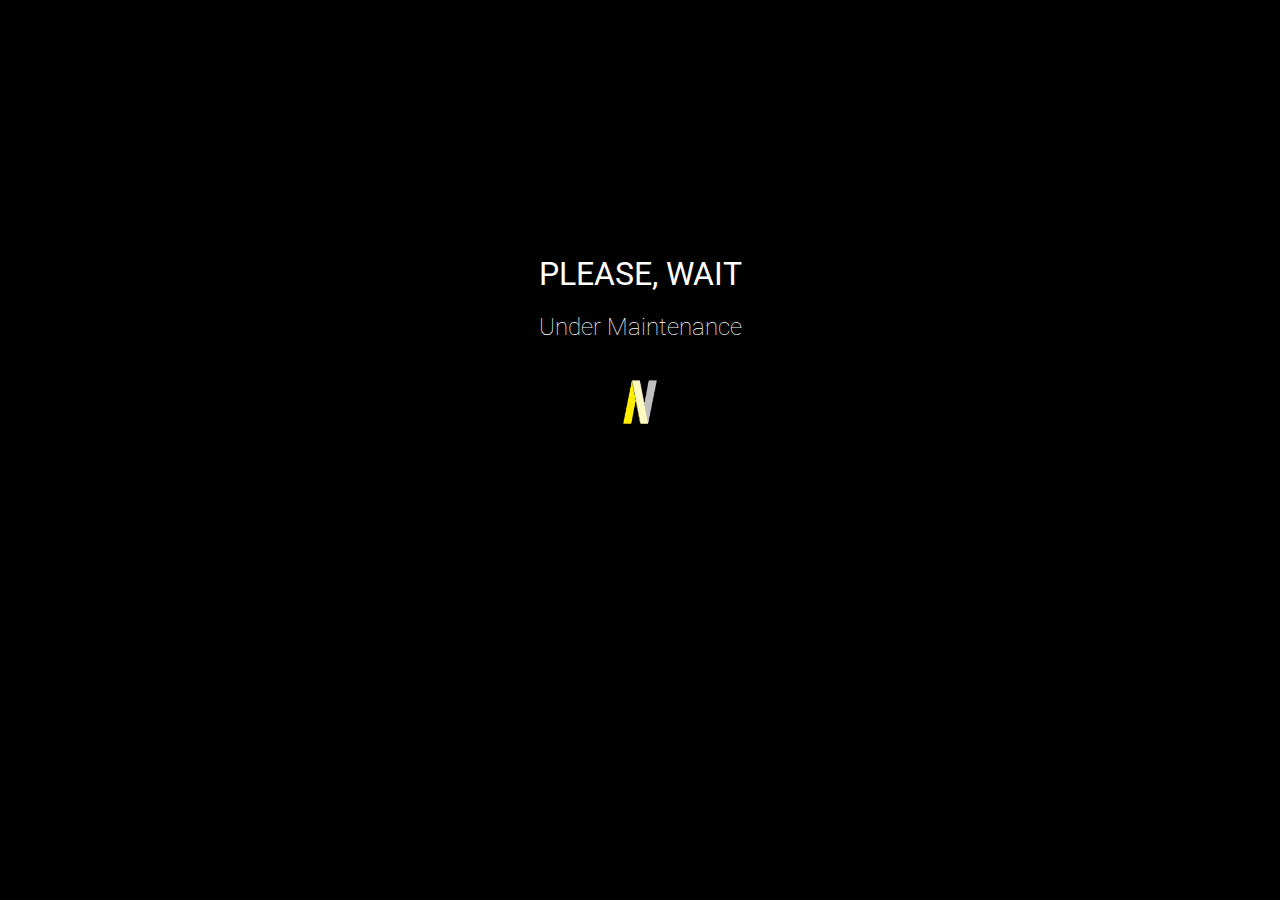
<file: index.html>
<!DOCTYPE html>
<html lang="en">
<head>
    <meta charset="UTF-8">
    <meta name="viewport" content="width=device-width, initial-scale=1.0">
    <link rel="icon" type="image/png" href="img/Logo_AA_2020_P2.png">
    <link href="https://fonts.googleapis.com/css2?family=Roboto:wght@100;300;400;500&display=swap" rel="stylesheet">
    <link rel="stylesheet" href="css/normalize.css">
    <link rel="stylesheet" href="css/style.css">
    <title>WAIT</title>
</head>
<body>
    <h1>PLEASE, WAIT</h1>
    <h2>Under Maintenance</h2>
    <img src="img/Logo_AA_2020.png" alt="" class="pro">
</body>
</html>
</file>
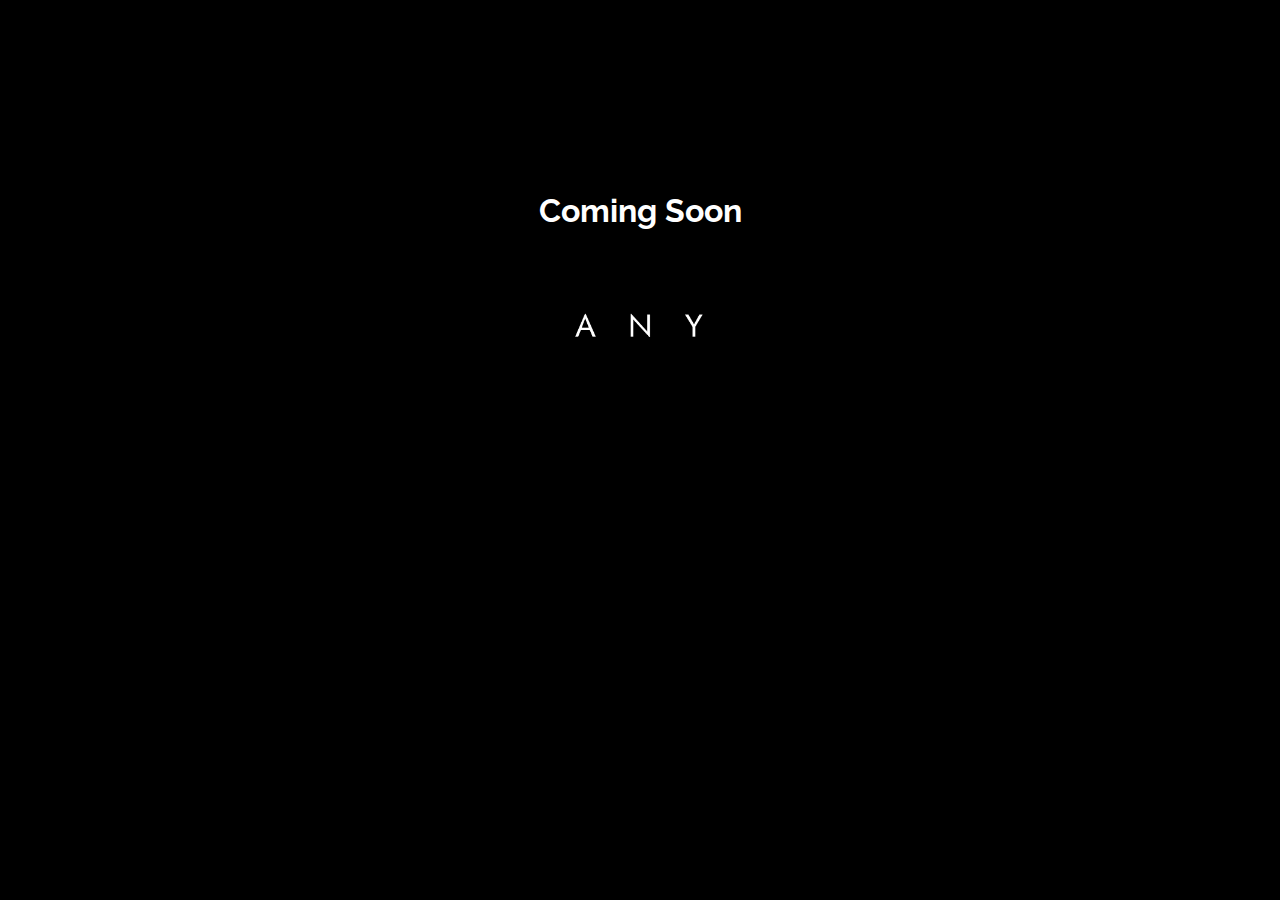
<file: ANY/index.html>
<!DOCTYPE html>
<html lang="en">
<head>
    <meta charset="UTF-8">
    <meta name="viewport" content="width=device-width, initial-scale=1.0">
    <meta http-equiv="X-UA-Compatible" content="ie=edge">
    <link href="https://fonts.googleapis.com/css?family=Raleway:100&display=swap" rel="stylesheet">
    <link rel="stylesheet" href="css/style.css">
    <title>ANY</title>
</head>
<body>
    <h1>Coming Soon</h1>
    <img src="img/Logo_ANY.png" alt="" width="300px">
</body>
</html>
</file>
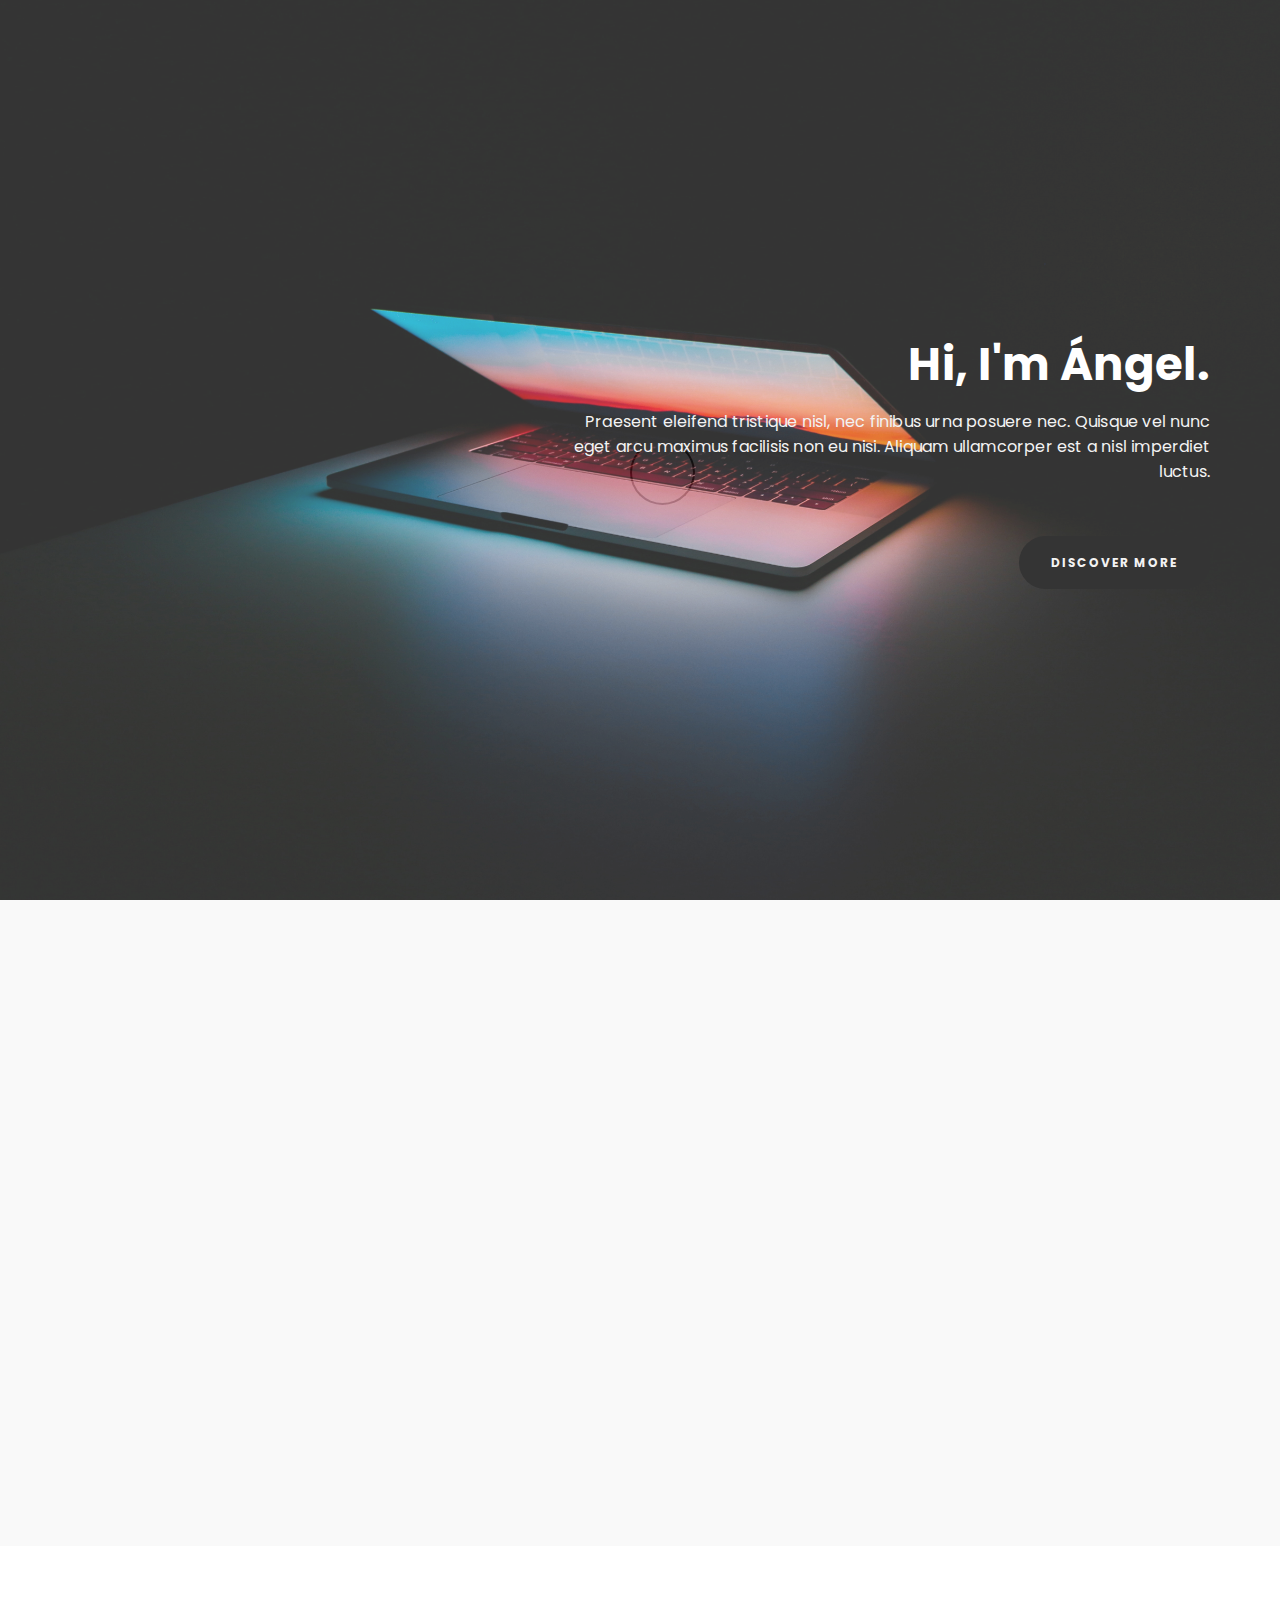
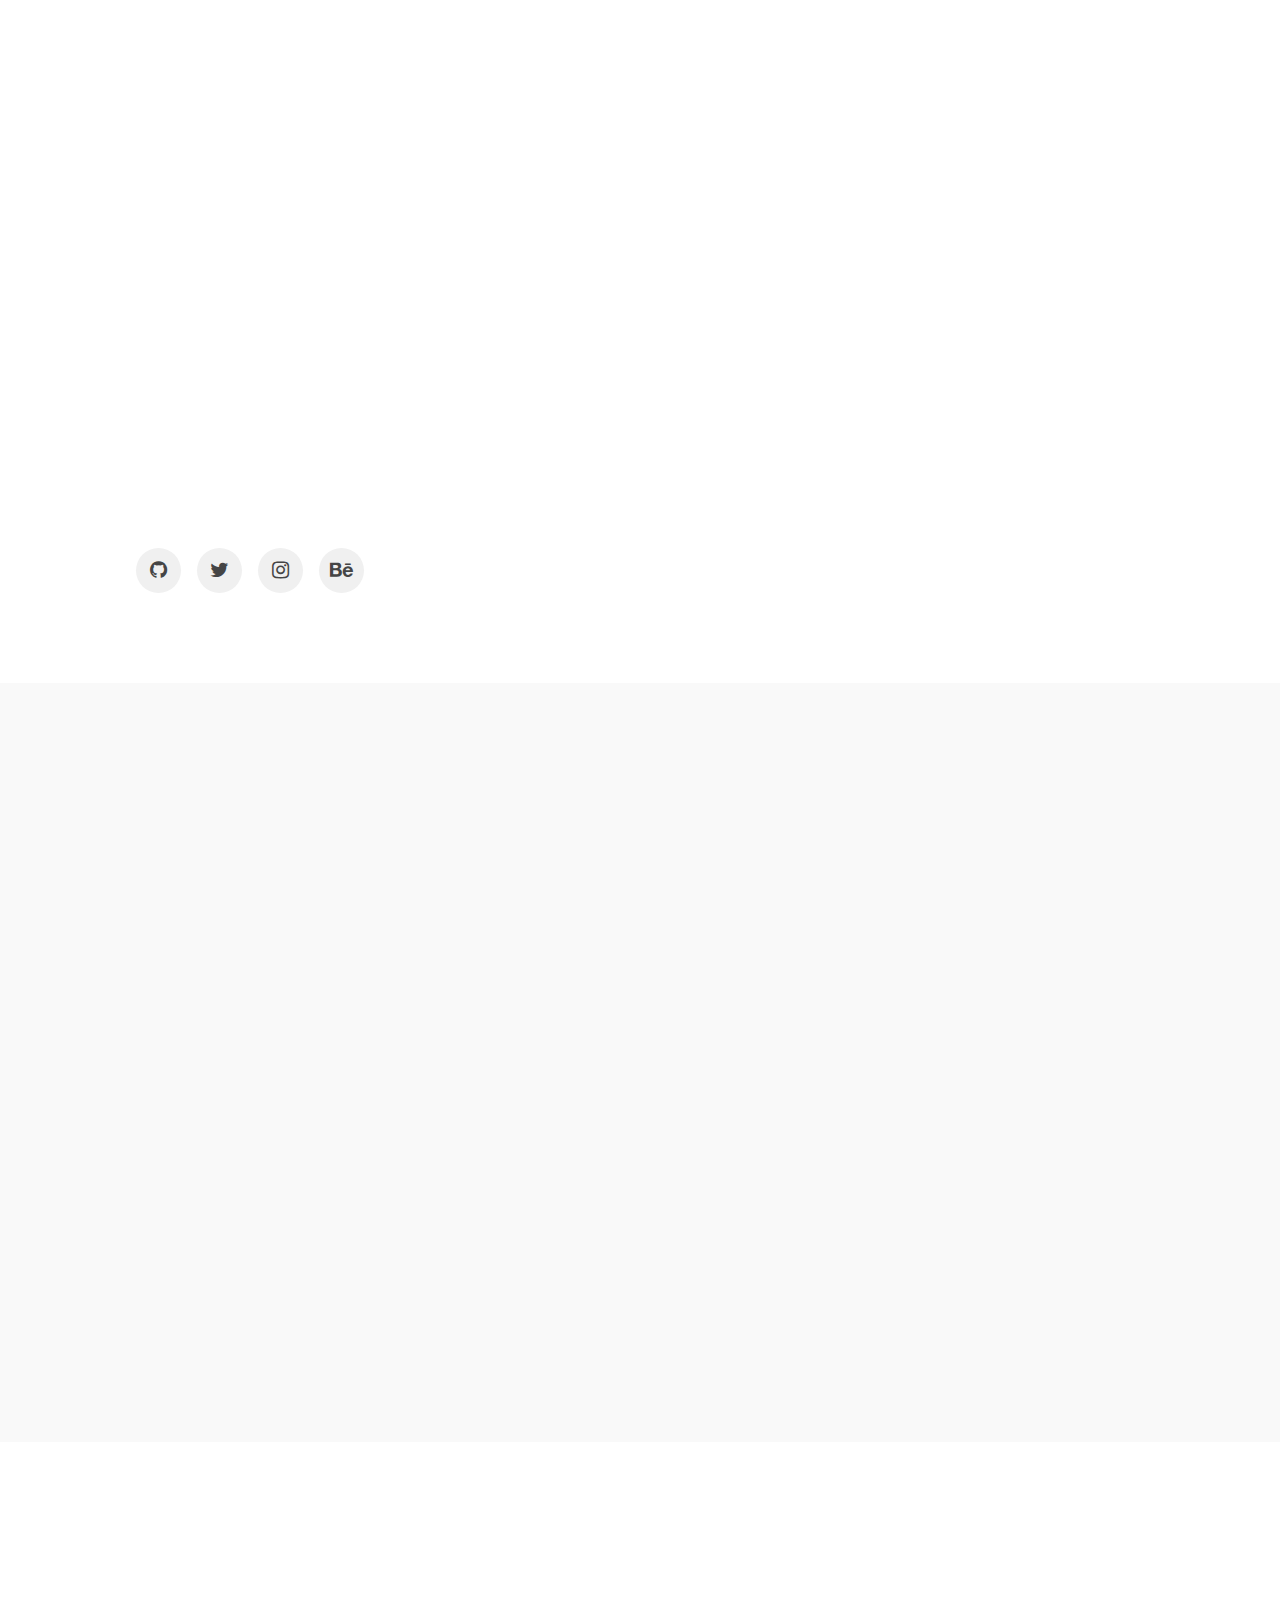
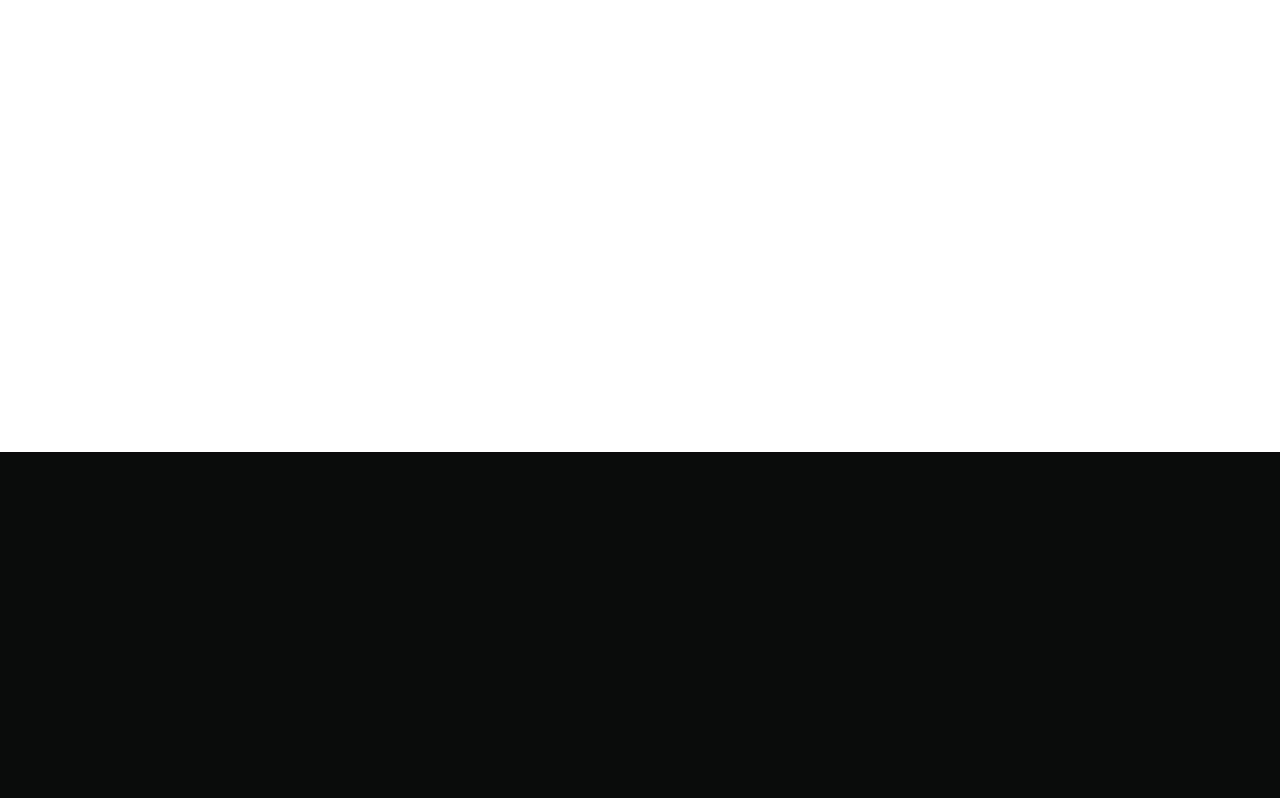
<file: backup/index.html>
<!DOCTYPE html>
<html lang="en">
<head>

<meta charset="UTF-8">
<meta http-equiv="X-UA-Compatible" content="IE=Edge">
<meta name="description" content="">
<meta name="keywords" content="">
<meta name="author" content="Angel Aguilar">
<meta name="viewport" content="width=device-width, initial-scale=1, maximum-scale=1">
<link rel="icon" type="image/png" href="images/Logo_AA.png">
<title>Angel Aguilar</title>
<link rel="stylesheet" href="css/bootstrap.min.css">
<link rel="stylesheet" href="css/animate.css">
<link rel="stylesheet" href="css/magnific-popup.css">
<link rel="stylesheet" href="css/font-awesome.min.css">
<link rel="stylesheet" href="css/tooplate-style.css">
</head>
<body>
<div class="preloader">
     <div class="spinner">
          <span class="spinner-rotate"></span>
     </div>
</div>


<!-- HOME SECTION -->
<section id="home" class="parallax-section">
     <div class="container">
          <div class="row">

               <div class="col-md-offset-5 col-md-7 col-sm-12">
                    <div class="home-thumb">
                         <h1 class="wow fadeInUp" data-wow-delay="0.4s">Hi, I'm Ángel.</h1>
                         <p class="wow fadeInUp white-color" data-wow-delay="0.6s">Praesent eleifend tristique nisl, nec finibus urna posuere nec. Quisque vel nunc eget arcu maximus facilisis non eu nisi. Aliquam ullamcorper est a nisl imperdiet luctus.</p>
                         <a href="#service" class="wow fadeInUp smoothScroll btn btn-default section-btn" data-wow-delay="1s">discover more</a>
                    </div>
               </div>

          </div>
     </div>
</section>


<!-- SERVICE SECTION -->
<section id="service" class="parallax-section">
     <div class="container">
          <div class="row">

               <div class="wow fadeInUp section-title" data-wow-delay="0.2s">
                    <!-- SECTION TITLE -->
                    <h2>que ando haciendo raza...</h2>
                    <p>Lorem ipsum dolor sit amet, consectetur venenatis tincidunt.</p>
               </div>

               <div class="col-md-3 col-sm-6 wow fadeInUp" data-wow-delay="0.4s">
                    <div class="service-thumb">
                         <i class="fa fa-smile-o"></i>
                         <h4>Diseño</h4>
                         <p>Lorem ipsum dolor sit amet, consectetur adipiscing morbi venenatis.</p>
                    </div>
               </div>

               <div class="col-md-3 col-sm-6 wow fadeInUp" data-wow-delay="0.4s">
                    <div class="service-thumb">
                         <i class="fa fa-code"></i>
                         <h4>Coding</h4>
                         <p>Duis sed arcu sed nunc maximus tempor. Maecenas et enim laoreet, pharetra risus vel.</p>
                    </div>
               </div>

               <div class="col-md-3 col-sm-6 wow fadeInUp" data-wow-delay="0.6s">
                    <div class="service-thumb">
                         <i class="fa fa-lightbulb-o"></i>
                         <h4>UI/UX design</h4>
                         <p>Sed tristique, nunc sit amet pellentesque pharetra, sapien urna.</p>
                    </div>
               </div>

               <div class="col-md-3 col-sm-6 wow fadeInUp" data-wow-delay="0.8s">
                    <div class="service-thumb">
                         <i class="fa fa-clone"></i>
                         <h4>Editor</h4>
                         <p>Cras ut urna quis nisi luctus molestie tincidunt sed ipsum. Donec gravida laoreet erat.</p>
                    </div>
               </div>
               
          </div>
     </div>
</section>


<!-- ABOUT SECTION -->
<section id="about" class="parallax-section">
     <div class="container">
          <div class="row">
               
               <div class="col-md-4 col-sm-8">
                    <div class="about-image-thumb">
                         <img src="images/profile-image.jpeg" class="wow fadeInUp img-responsive" data-wow-delay="0.2s" alt="about image">
                         <ul class="social-icon">
                              <li><a href="https://github.com/AngelAguilar16" class="fa fa-github"></a></li>
                              <li><a href="https://twitter.com/devangelaguilar" class="fa fa-twitter"></a></li>
                              <li><a href="https://www.instagram.com/iorimike_13/" class="fa fa-instagram"></a></li>
                              <li><a href="https://www.behance.net/angelaguilar" class="fa fa-behance"></a></li>
                         </ul>
                    </div>
               </div>

               <div class="col-md-8 col-sm-12">
                    <div class="about-thumb">
                         <!-- SECTION TITLE -->
                         <div class="wow fadeInUp section-title" data-wow-delay="0.6s">
                              <h2>a little more about me</h2>
                              <p>Developer, Graphic Designer & UX/UI Designer</p>
                         </div>
                         <div class="wow fadeInUp" data-wow-delay="0.8s">
                              <p>Praesent eleifend tristique nisl, nec finibus urna posuere nec. Quisque vel nunc eget arcu maximus facilisis non eu nisi. Aliquam ullamcorper est a nisl imperdiet luctus.</p>
                              <p>Sed sed convallis odio. Nulla scelerisque libero efficitur diam fermentum, quis tincidunt urna placerat. Maecenas sed tortor sed nisi semper ultricies. Nulla ornare metus in massa mollis scelerisque.</p>
                         </div>
                    </div>
               </div>

          </div>
     </div>
</section>


<!-- WORK SECTION -->
<section id="work" class="parallax-section">
     <div class="container">
          <div class="row">

               <div class="col-md-12 col-sm-12">
                    <!-- SECTION TITLE -->
                    <div class="wow fadeInUp section-title" data-wow-delay="0.2s">
                         <h2>Seleted Projects</h2>
                         <p>Lorem ipsum dolor sit amet, consectetur venenatis tincidunt.</p>
                    </div>
               </div>

               <div class="wow fadeInUp col-md-4 col-sm-6" data-wow-delay="0.4s">
                    <!-- WORK THUMB -->
                    <div class="work-thumb">
                         <a href="https://github.com/AngelAguilar16/A-Healthy-Adventure">
                              <div class="work-thumb-overlay">
                                   <h4 class="white-color">A Healthy Adventure</h4>
                                   <h2>by Milledo Dogio</h2>
                              </div>
                              <img src="images/work-image1.png" class="img-responsive" alt="Work 1">
                         </a>
                    </div>
               </div>

               <div class="wow fadeInUp col-md-4 col-sm-6" data-wow-delay="0.4s">
                    <!-- WORK THUMB -->
                    <div class="work-thumb">
                         <a href="https://github.com/AngelAguilar16/Smart-Weather-System">
                              <div class="work-thumb-overlay">
                                   <h4 class="white-color">Smart Weather System</h4>
                                   <h2>by Coco Tech</h2>
                              </div>
                              <img src="images/work-image2.png" class="img-responsive" alt="Work 2">
                         </a>
                    </div>
               </div>

               <div class="wow fadeInUp col-md-4 col-sm-6" data-wow-delay="0.4s">
                    <!-- WORK THUMB -->
                    <div class="work-thumb">
                         <a href="#">
                              <div class="work-thumb-overlay">
                                   <h4 class="white-color">Coming Soon</h4>
                                   <h2>by Angel Aguilar Productions</h2>
                              </div>
                              <img src="images/Coming.png" class="img-responsive" alt="Work 3">
                         </a>
                    </div>
               </div>

          </div>
     </div>
</section>


<!-- CONTACT SECTION -->
<section id="contact" class="parallax-section">
     <div class="container">
          <div class="row">

               <div class="col-md-12 col-sm-12">
                    <!-- SECTION TITLE -->
                    <div class="wow fadeInUp section-title" data-wow-delay="0.2s">
                         <h2>Get in touch</h2>
                         <p>Lorem ipsum dolor sit amet, consectetur venenatis tincidunt.</p>
                    </div>
               </div>

               <div class="col-md-7 col-sm-10">
                    <!-- CONTACT FORM HERE -->
                    <div class="wow fadeInUp" data-wow-delay="0.4s">
                        <form id="contact-form" action="#" method="get">
                              <div class="col-md-6 col-sm-6">
                                   <input type="text" class="form-control" name="name" placeholder="Name" required="">
                              </div>
                              <div class="col-md-6 col-sm-6">
                                   <input type="email" class="form-control" name="email" placeholder="Email" required="">
                              </div>
                              <div class="col-md-12 col-sm-12">
                                   <textarea class="form-control" rows="5" name="message" placeholder="Message" required=""></textarea>
                              </div>
                              <div class="col-md-offset-8 col-md-4 col-sm-offset-6 col-sm-6">
                                   <button id="submit" type="submit" class="form-control" name="submit">Send Message</button>
                              </div>
                        </form>
                    </div>
               </div>

               <div class="col-md-5 col-sm-8">
                    <!-- CONTACT INFO -->
                    <div class="wow fadeInUp contact-info" data-wow-delay="0.4s">
                         <div class="section-title">
                              <h2>Contact Info</h2>
                              <p>Lorem ipsum dolor sit consectetur adipiscing morbi venenatis et tortor consectetur adipisicing lacinia tortor morbi ultricies.</p>
                         </div>
                         
                         <p><i class="fa fa-map-marker"></i> Manzanillo, Colima, México</p>
                         <p><i class="fa fa-comment"></i> <a href="mailto:devangelaguilar@gmail.com">devangelaguilar@gmail.com</a></p>
                    </div>
               </div>

          </div>
     </div>
</section>


<!-- FOOTER SECTION -->
<footer>
    <div class="container">
        <div class="row">

               <div class="wow fadeInUp col-md-12 col-sm-12" data-wow-delay="0.8s">
                    <p class="white-color">Copyright &copy; 2019 Ángel Aguilar</p>
                    <div class="wow fadeInUp" data-wow-delay="1s">
                         <ul class="social-icon">
                              <li><a href="https://twitter.com/devangelaguilar" class="fa fa-twitter"></a></li>
                              <li><a href="https://www.instagram.com/iorimike_13/" class="fa fa-instagram"></a></li>
                              <li><a href="https://www.behance.net/angelaguilar" class="fa fa-behance"></a></li>
                              <li><a href="https://github.com/AngelAguilar16" class="fa fa-github"></a></li>
                         </ul>
                    </div>
          </div>
     </div>
</footer>

<!-- SCRIPTS -->
<script src="js/jquery.js"></script>
<script src="js/bootstrap.min.js"></script>
<script src="js/jquery.parallax.js"></script>
<script src="js/smoothscroll.js"></script>
<script src="js/jquery.magnific-popup.min.js"></script>
<script src="js/magnific-popup-options.js"></script>
<script src="js/wow.min.js"></script>
<script src="js/custom.js"></script>

</body>
</html>
</file>
<file: css/style.css>
body{
    font-family: 'Roboto', sans-serif;
    font-weight: 100;
    text-align: center;
    /*background: #35459E;*/
    background: black;
    color: white;
}

h1{
    margin-top: 20%;
    font-weight: 400;
}

h2{
    font-weight: 100;
}

nav{
    margin-top: 2%;
}

#basicBio{
    margin-top: 50px;
}

#io{
    margin-top: 10px; 
    width: 150px;
    height: 150px;
    border-radius: 100px;
}

p{
    font-size: 14px;
}

.ml12 {
    font-weight: 200;
    font-size: 1.8em;
    text-transform: uppercase;
    letter-spacing: 0.5em;
}
  
.ml12 .letter {
    display: inline-block;
    line-height: 1em;
}

.lan{
    margin: 10px;
    width: 20px;
}

.pro{
    width: 70px;
    margin: 5px;
}

#any{
    width: 100px;
}

#logo{
     
    width: 90px;
}

#logoGithub{
    width: 40px;
    transition: 0.6s;
}

#logoGithub:hover{
    transition: 0.6s;
    transform: scale(1.2);
}


span{
    font-size: 12px;
}
</file>
<file: ANY/css/style.css>
body{
    text-align: center;
    margin: 0 auto;
    background: black;
    color: white;
    font-family: 'Raleway', sans-serif;
}

h1{
    margin-top: 15%;
}
</file>
<file: backup/css/tooplate-style.css>
@import url('https://fonts.googleapis.com/css?family=Poppins:300,400');

body {
    background: #ffffff;
    font-family: 'Poppins', sans-serif;
    font-style: normal;
    font-weight: normal;
    overflow-x: hidden;
}

html, body {
  width: 100%;
  height: 100%;
}



/*---------------------------------------
  Typorgraphy              
-----------------------------------------*/

h1,h2,h3,h4,h5,h6 {
  font-style: normal;
  font-weight: bold;
  letter-spacing: 0px;
}

h1 {
  color: #ffffff;
  font-size: 45px;
  line-height: normal;
}

h2 {
  color: #2b2b2b;
  font-size: 35px;
  line-height: 52px;
  margin-top: 0px;
}

h3 {
  color: #282828;
  font-size: 16px;
  line-height: 32px;
  letter-spacing: 6px;
  text-transform: uppercase;
}

h4 {
  color: #353535;
  font-size: 20px;
}

p {
  color: #878787;
  font-size: 16px;
  font-weight: normal;
  line-height: 25px;
  letter-spacing: 0.2px;
}

.bg-grey {
  background: #2b2b2b !important;
}

.white-color {
  color: #f0f0f0;
}



/*---------------------------------------
  Buttons               
-----------------------------------------*/

.section-btn {
  background: #000000;
  border: none;
  border-radius: 50px;
  color: #f0f0f0;
  font-size: 12px;
  font-weight: bold;
  letter-spacing: 1.5px;
  padding: 18px 32px;
  margin-top: 42px;
  text-transform: uppercase;
  -webkit-transition: all ease-in-out 0.4s;
  transition: all ease-in-out 0.4s;
}

.section-btn:focus,
.section-btn:hover {
  background: #ffffff;
  color: #000000;
}



/*---------------------------------------
  General               
-----------------------------------------*/

html{
  -webkit-font-smoothing: antialiased;
}

a {
  color: #757557;
  -webkit-transition: 0.5s;
  transition: 0.5s;
  text-decoration: none !important;
}

a:hover, a:active, a:focus {
  color: #000000;
  outline: none;
}

* {
  -webkit-box-sizing: border-box;
  box-sizing: border-box;
}

*:before,
*:after {
  -webkit-box-sizing: border-box;
  box-sizing: border-box;
}

.parallax-section {
  background-attachment: fixed !important;
  background-size: cover !important;
}

.section-title {
  margin: 0;
  padding-bottom: 32px;
}

#service, #about, #work,
#contact, footer {
  position: relative;
  padding-top: 80px;
  padding-bottom: 80px;
}

#service, #work {
  background: #f9f9f9;
  text-align: center;
}


/*---------------------------------------
  Pre loader section              
-----------------------------------------*/

.preloader {
  position: fixed;
  top: 0;
  left: 0;
  width: 100%;
  height: 100%;
  z-index: 99999;
  display: flex;
  flex-flow: row nowrap;
  justify-content: center;
  align-items: center;
  background: none repeat scroll 0 0 #ffffff;
}

.spinner {
  border: 1px solid transparent;
  border-radius: 5px;
  position: relative;
}

.spinner:before {
  content: '';
  box-sizing: border-box;
  position: absolute;
  top: 50%;
  left: 50%;
  width: 65px;
  height: 65px;
  margin-top: -10px;
  margin-left: -10px;
  border-radius: 50%;
  border: 2px solid #454545;
  border-top-color: #ffffff;
  animation: spinner .9s linear infinite;
}

@-webkit-@keyframes spinner {
  to {transform: rotate(360deg);}
}

@keyframes spinner {
  to {transform: rotate(360deg);}
}



/*---------------------------------------
  Home section              
-----------------------------------------*/

#home {
  background: url('../images/home-bg.jpg') 50% 0 repeat-y fixed;
  background-size: cover;
  background-position: center center;
  display: -webkit-box;
  display: -webkit-flex;
   display: -ms-flexbox;
  display: flex;
  -webkit-box-align: center;
  -webkit-align-items: center;
  -ms-flex-align: center;
   align-items: center;
  height: 100vh;
  position: relative;
  text-align: right;
}



/*---------------------------------------
  Service section              
-----------------------------------------*/

.service-thumb {
  background: #ffffff;
  border-radius: 5px;
  padding: 42px 22px;
  cursor: crosshair;
  position: relative;
  top: 0;
  -webkit-transition: all ease-in-out 0.4s;
  transition: all ease-in-out 0.4s;
}

.service-thumb:hover {
  background: #2b2b2b;
  top: -5px;
}

.service-thumb:hover .fa,
.service-thumb:hover h4 {
  color: #ffffff;
}

.service-thumb h4 {
  padding-bottom: 5px;
}

.service-thumb .fa {
  color: #7682cc;
  font-size: 62px;
  text-align: center;
  margin-top: 32px;
  margin-bottom: 22px;
}

.bg-grey .fa {
  color: #ffffff;
}



/*---------------------------------------
  About section              
-----------------------------------------*/

#about {
  padding-top: 100px;
}

.about-image-thumb img {
  border-radius: 5px;
  margin-bottom: 22px;
}

.about-image-thumb .social-icon li a {
  background: #f0f0f0;
}

.about-thumb {
  padding: 32px 12px;
}

.about-thumb p {
  padding: 2px 0;
}



/*---------------------------------------
  Work section              
-----------------------------------------*/

.work-thumb {
  margin: 22px 0 12px 0;
  padding: 0;
  overflow: hidden;
  position: relative;
  text-align: left;
}

.work-thumb img {
  border-radius: 5px;
}

.work-thumb h2 {
  font-size: 25px;
}

.work-thumb-overlay {
  position: absolute;
  background: #0A0B0B;
  border-radius: 5px;
  cursor: crosshair;
  opacity: 0;
  width: 100%;
  height: 100%;
  padding: 82px 42px;
  -webkit-transition: all ease-in-out 0.4s;
  transition: all ease-in-out 0.4s;
}

.work-thumb:hover .work-thumb-overlay {
  opacity: 1;
}



/*---------------------------------------
  Contact section              
-----------------------------------------*/

.contact-info .fa {
  padding-right: 5px;
}

#contact .form-control {
  border: none;
  border-bottom: 2px solid #f0f0f0;
  border-radius: 0px;
  box-shadow: none;
  font-size: 18px;
  margin-top: 10px;
  margin-bottom: 10px;
  -webkit-transition: all ease-in-out 0.4s;
  transition: all ease-in-out 0.4s;
}

#contact .form-control:focus {
  border-bottom-color: #999999;
}

#contact input {
  height: 55px;
}

#contact button#submit {
  background: #2b2b2b;
  border: none;
  border-radius: 50px;
  color: #ffffff;
  height: 50px;
  margin-top: 24px;
}

#contact button#submit:hover {
  background: #7682cc;
  color: #ffffff;
}



/*---------------------------------------
  Footer section              
-----------------------------------------*/

footer {
  background: #0A0B0B;
  text-align: center;
  padding: 120px 0;
}

footer p {
  padding-bottom: 16px;
}



/*---------------------------------------
  Social icon             
-----------------------------------------*/

.social-icon {
  position: relative;
  padding: 0;
  margin: 0;
  text-align: center;
}

.social-icon li {
  display: inline-block;
  list-style: none;
}

.social-icon li a {
  background: #ffffff;
  border-radius: 100%;
  color: #454545;
  cursor: pointer;
  font-size: 20px;
  text-decoration: none;
  transition: all 0.4s ease-in-out;
  width: 45px;
  height: 45px;
  line-height: 45px;
  text-align: center;
  vertical-align: middle;
  position: relative;
  top: 0;
  margin: 0px 6px 10px 6px;
}

.social-icon li a:hover {
  background: #000000;
  color: #ffffff;
  transform: scale(1.1);
  top: -5px;
}



/*---------------------------------------
  Mobile Responsive styles              
-----------------------------------------*/

@media (max-width: 980px) {
  #home {
    height: 55vh;
  }

  .service-thumb {
    margin-top: 12px;
    margin-bottom: 22px;
  }

  .contact-info {
    margin-top: 22px;
  }
}


@media (max-width: 768px) {
  #home {
    height: 85vh;
  }
}


@media (max-width: 580px) {

  h1 {
    font-size: 29px;
  }

  h2 {
    font-size: 23px;
  }

  #home {
    height: 95vh;
  }

  .contact-info {
    margin-top: 42px;
  }
}


@media (max-width: 320px) {
  #home {
    height: 125vh;
  }
}
</file>
